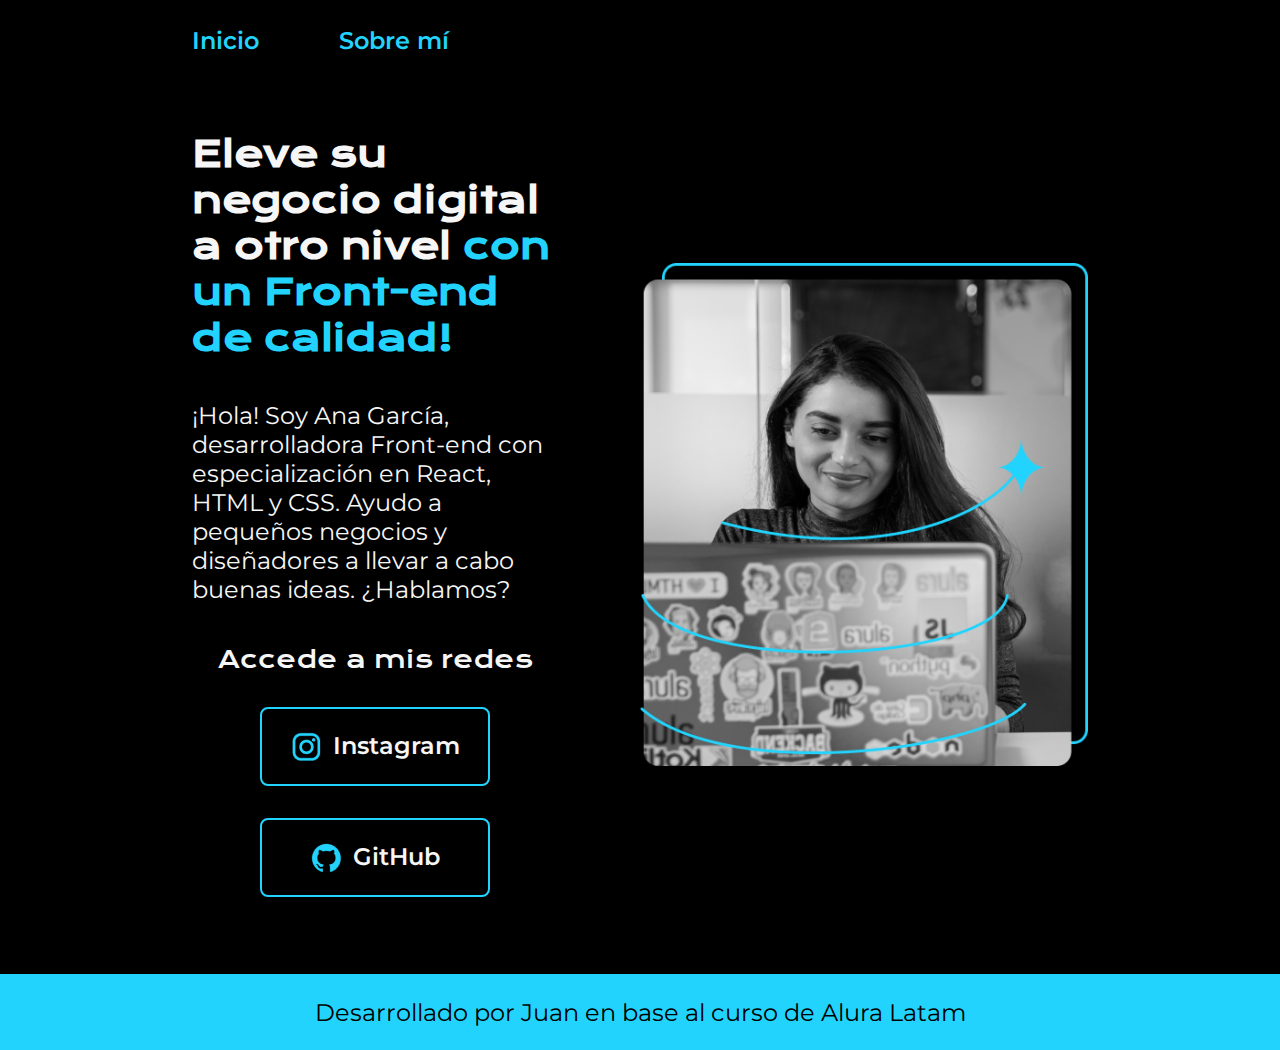
<file: index.html>
<!DOCTYPE html>
<html lang="en">
<head>
    <meta charset="UTF-8">
    <meta name="viewport" content="width=device-width, initial-scale=1.0">
    <title>Document</title>
    <link rel="stylesheet" href="styles/style.css">
</head>
<body>
    <header class="header">
        <nav class="header__menu">
            <a class="header__menu__link" href="index.html">Inicio</a>
            <a class="header__menu__link" href="about.html">Sobre mí</a>
        </nav>
    </header>

    <main class="presentacion">
        <section class="presentacion__contenido">
            <h1 class="presentacion__contenido__titulo">Eleve su negocio digital a otro nivel <strong class="titulo-destacado">con un Front-end de calidad!</strong></h1>

            <p class="presentacion__contenido__texto">¡Hola! Soy Ana García, desarrolladora Front-end con especialización en React, HTML y CSS. Ayudo a pequeños negocios y diseñadores a llevar a cabo buenas ideas. ¿Hablamos?</p>

            <div class="presentacion__enlaces">
                <h2 class="presentacion__enlaces__subtitulos">Accede a mis redes</h2>
                <a class="presentacion__enlaces__link" href="https://www.instagram.com/"><img src="assets/instagram.png" alt="icono de instagram">Instagram</a>
                <a class="presentacion__enlaces__link" href="https://www.github.com/"><img src="assets/github.png" alt="icono de github">GitHub</a>
            </div>
        </section>
        <img class="presentacion__imagen" src="Imagem.png" alt="Imagen de Ana García">
    </main>

    <footer>
        <p class="footer">Desarrollado por Juan en base al curso de Alura Latam</p>
    </footer>
</body>
</html>
</file>
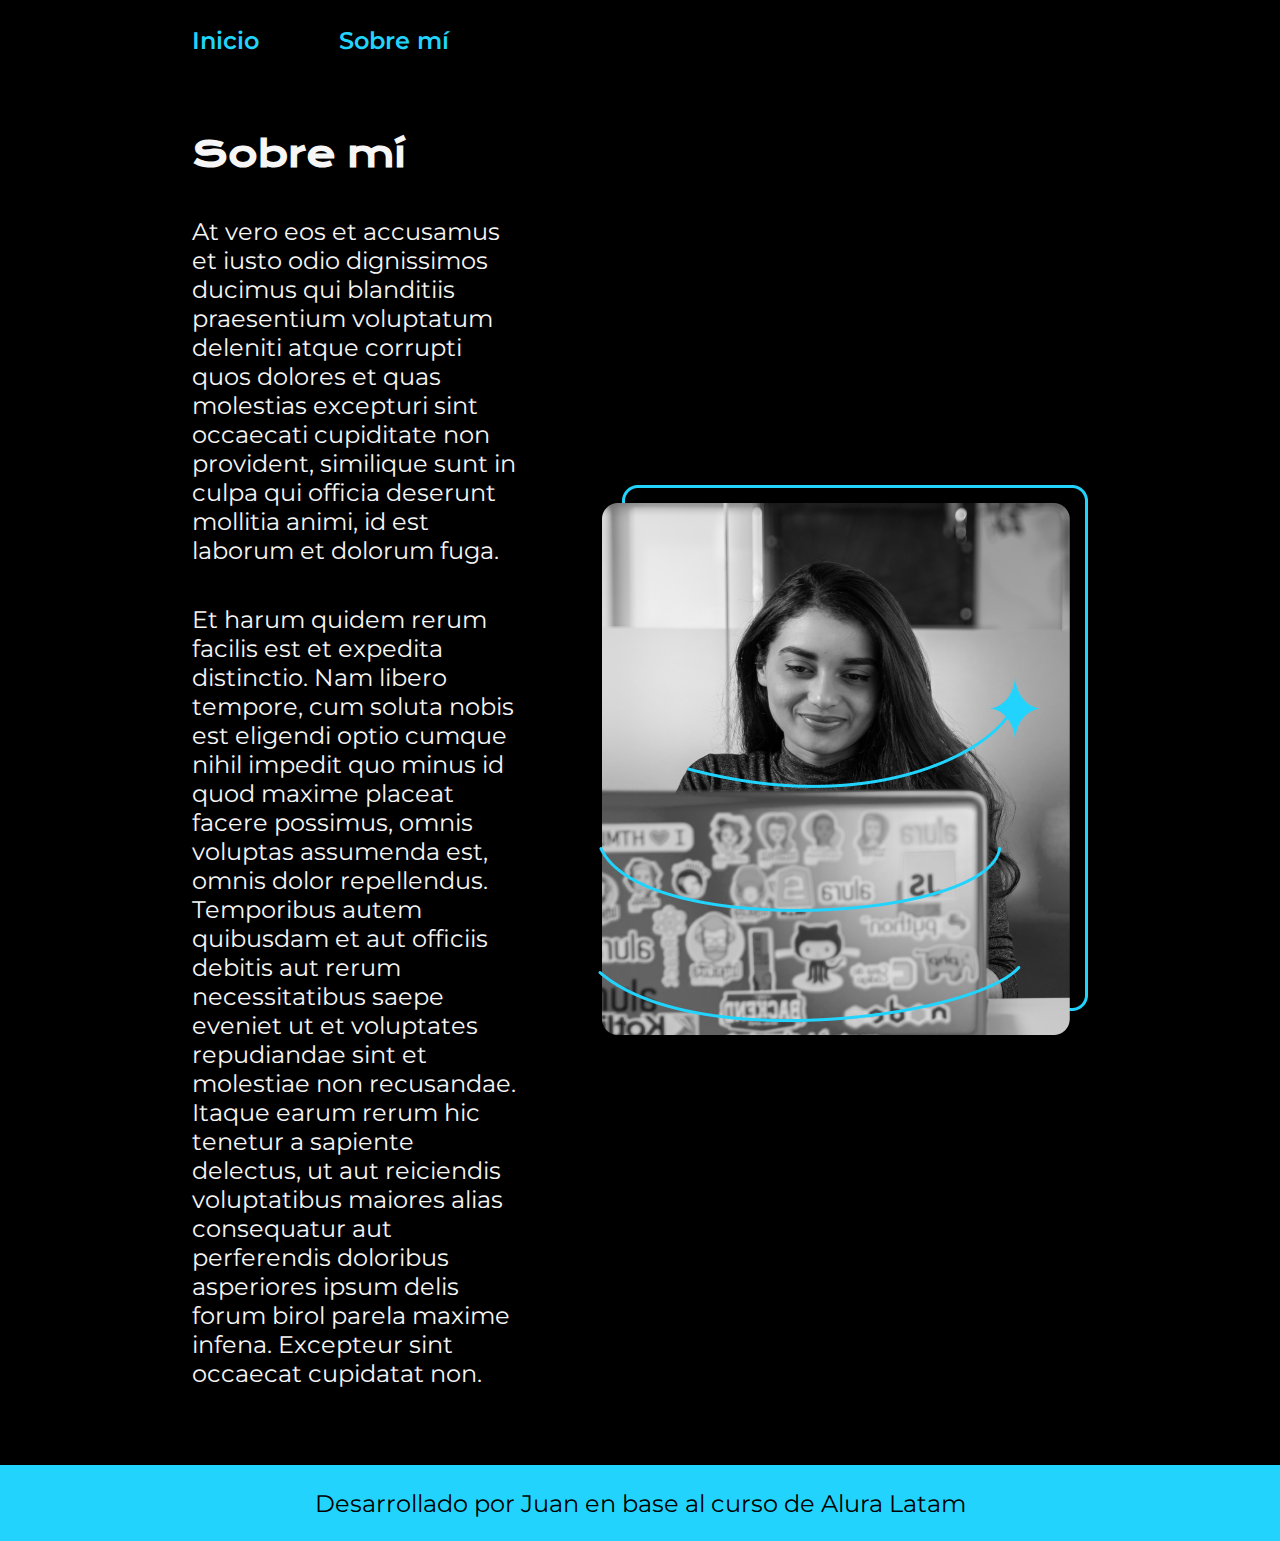
<file: about.html>
<!DOCTYPE html>
<html lang="es-mx">
<head>
    <meta charset="UTF-8">
    <meta name="viewport" content="width=device-width, initial-scale=1.0">
    <title>Sobre mí</title>
    <link rel="stylesheet" href="styles/style.css">
</head>
<body>
    <header class="header">
        <nav class="header__menu">
            <a class="header__menu__link" href="index.html">Inicio</a>
            <a class="header__menu__link" href="about.html">Sobre mí</a>
        </nav>
    </header>

    <main class="presentacion">

        <section class="presentacion__contenido">
            <h1 class="presentacion__contenido__titulo">Sobre mí</h1>
            <p class="presentacion__contenido__texto">At vero eos et accusamus et iusto odio dignissimos ducimus qui blanditiis praesentium voluptatum deleniti atque corrupti quos dolores et quas molestias excepturi sint occaecati cupiditate non provident, similique sunt in culpa qui officia deserunt mollitia animi, id est laborum et dolorum fuga.</p>

            <p class="presentacion__contenido__texto">Et harum quidem rerum facilis est et expedita distinctio. Nam libero tempore, cum soluta nobis est eligendi optio cumque nihil impedit quo minus id quod maxime placeat facere possimus, omnis voluptas assumenda est, omnis dolor repellendus. Temporibus autem quibusdam et aut officiis debitis aut rerum necessitatibus saepe eveniet ut et voluptates repudiandae sint et molestiae non recusandae. Itaque earum rerum hic tenetur a sapiente delectus, ut aut reiciendis voluptatibus maiores alias consequatur aut perferendis doloribus asperiores ipsum delis forum birol parela maxime infena. Excepteur sint occaecat cupidatat non.</p>
        </section>

        <img src="Imagem.png" alt="foto de ana garcía">
    </main>

    <footer>
        <p class="footer">Desarrollado por Juan en base al curso de Alura Latam</p>
    </footer>
</body>
</html>
</file>
<file: styles/style.css>
@import url('https://fonts.googleapis.com/css2?family=Krona+One&family=Montserrat:ital,wght@0,100..900;1,100..900&display=swap');

:root{
    --color-primario: #000000;
    --color-secundario: #F6F6F6;
    --color-terciario: #22D4FD;
    --color-hover: #272727;

    --fuente-montserrat: "Montserrat", sans-serif;
    --fuente-krona-one: "Krona One", sans-serif;
}

*{
    padding: 0;
    margin: 0;
}

body{
    background-color: var(--color-primario);
    color: var(--color-secundario);
    /* height: 100vh; */
    box-sizing: border-box;
}

.header{
    padding: 2% 0 0 15%;
}

.header__menu{
    display: flex;
    gap: 80px;
}

.header__menu__link{
    color: var(--color-terciario);
    font-family:var(--fuente-montserrat);
    font-size: 1.5rem;
    font-weight: 600;
    text-decoration: none;
}

.presentacion{
    display:flex;
    align-items: center;
    padding: 6% 15%;
    justify-content: space-between;
    gap: 82px;
}

.presentacion__contenido{
    width: 50%;
    display: flex;
    flex-direction: column;
    gap: 40px;
}

.titulo-destacado{
    color: #22D4FD;
}

.presentacion__contenido__titulo{
    font-family: var(--fuente-krona-one);
    font-size: 36px;
}

.presentacion__contenido__texto{
    font-family: var(--fuente-montserrat);
    font-size: 1.5rem;
}

.presentacion__enlaces{
    display: flex;
    flex-direction: column;
    align-items: center;
    gap: 32px;
}

.presentacion__enlaces__subtitulos{
    font-family: var(--fuente-krona-one);
    font-size: 1.5rem;
    font-weight: 400;
}

.presentacion__enlaces__link{
    width: 50%;
    display: flex;
    justify-content: center;
    gap: 10px;
    border: 2px solid var(--color-terciario);
    text-align: center;
    padding: 21.5px;
    border-radius: 8px;
    font-family: var(--fuente-montserrat);
    font-size: 1.5rem;
    font-weight: 600;
    text-decoration: none;
    color: var(--color-secundario);
}

.presentacion__enlaces__link:hover{
    background-color: var(--color-hover);
}

.presentacion__imagen{
    width: 50%;
}

.footer{
    background-color: var(--color-terciario);
    padding: 23.64px;
    color: var(--color-primario);
    text-align: center;
    font-family: var(--fuente-montserrat);
    font-size: 1.5rem;
    font-weight: 400;
}

@media (max-width: 1200px){
    .header{
        padding: 10%;
    }

    .header__menu{
        justify-content: center;
    }

    .presentacion{
        flex-direction: column-reverse;
        justify-content: center;
        padding: 5% 7%;
    }

    .presentacion__contenido{
        width: auto;
    }
}
</file>
